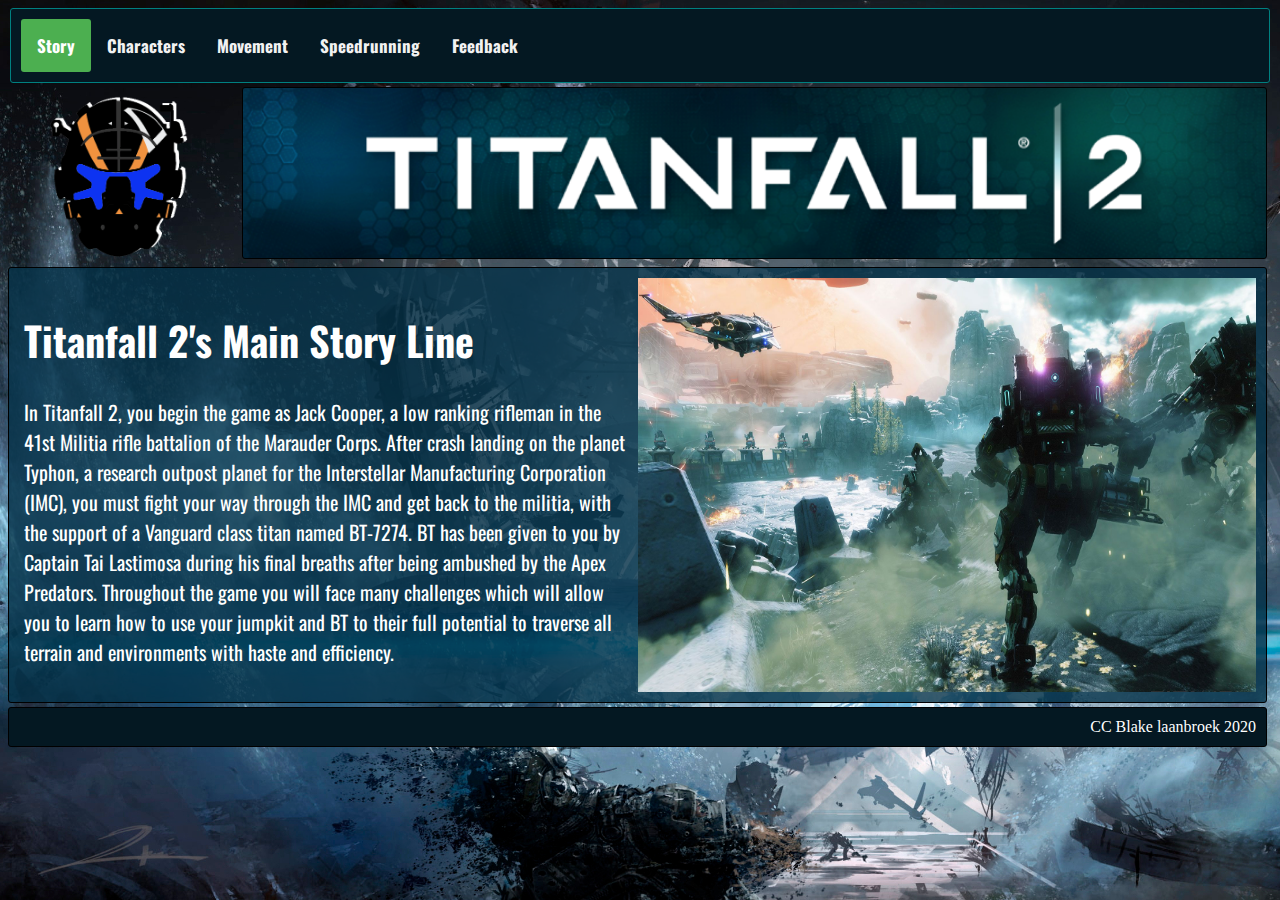
<file: index.html>
<!DOCTYPE html>
<html lang="en">

<head>
<meta charset="UTF-8">
<meta name="viewport" content="width=device-width, initial-scale=1">
<link rel="stylesheet" href="Website.css">
<title>Titanfall 2</title>
<link href="https://fonts.googleapis.com/css2?family=Oswald:wght@700&display=swap" rel="stylesheet">
    
<link rel="Shortcut icon"
      type="image/png" 
      href="Images/TF2helmet.png">
    
    
</head>

<body>
	
	<div class="wrapper">
		
        <a href="index.html">
		<div class="logo"> 
		</div>	
	       </a>
        
        
		<div class="box banner">
		</div>	
        
        
		<div class="box nav">
            <a class="active" href="index.html">Story</a>
            <a href="Characters.html">Characters</a>
            <a href="Movement.html">Movement</a>
            <a href="Speedrunning.html">Speedrunning</a>
            <a  href="Feedback.html">Feedback</a>
		</div>	
        
        
		<div class="box main indexpage"   style="background-color: rgba(4, 49, 71, 0.8)">
		<div class="maintext" style="width: 50%; padding: 5px"><h1> Titanfall 2's Main Story Line</h1>
            <p> In Titanfall 2, you begin the game as Jack Cooper, a low ranking rifleman in the 41st Militia rifle battalion of the Marauder Corps.
            After crash landing on the planet Typhon,
            a research outpost planet for the Interstellar Manufacturing Corporation (IMC), you must fight your way through the IMC and get back to the militia, with the support of a Vanguard class titan named BT-7274. BT has been given to you by Captain Tai Lastimosa during his final breaths 
            after being ambushed by the Apex Predators. Throughout the game you will face many challenges which will allow you to learn how to use your jumpkit and BT to their full potential to traverse all terrain and environments with haste and efficiency. </p></div>
            
            <img src="Images/1477320419-titanfall-2-14.jpg" width="50%">
            
		</div>	

        
		<div class="box footer">      
         CC Blake laanbroek 2020
        </div>	

	</div >	

</body>
</file>
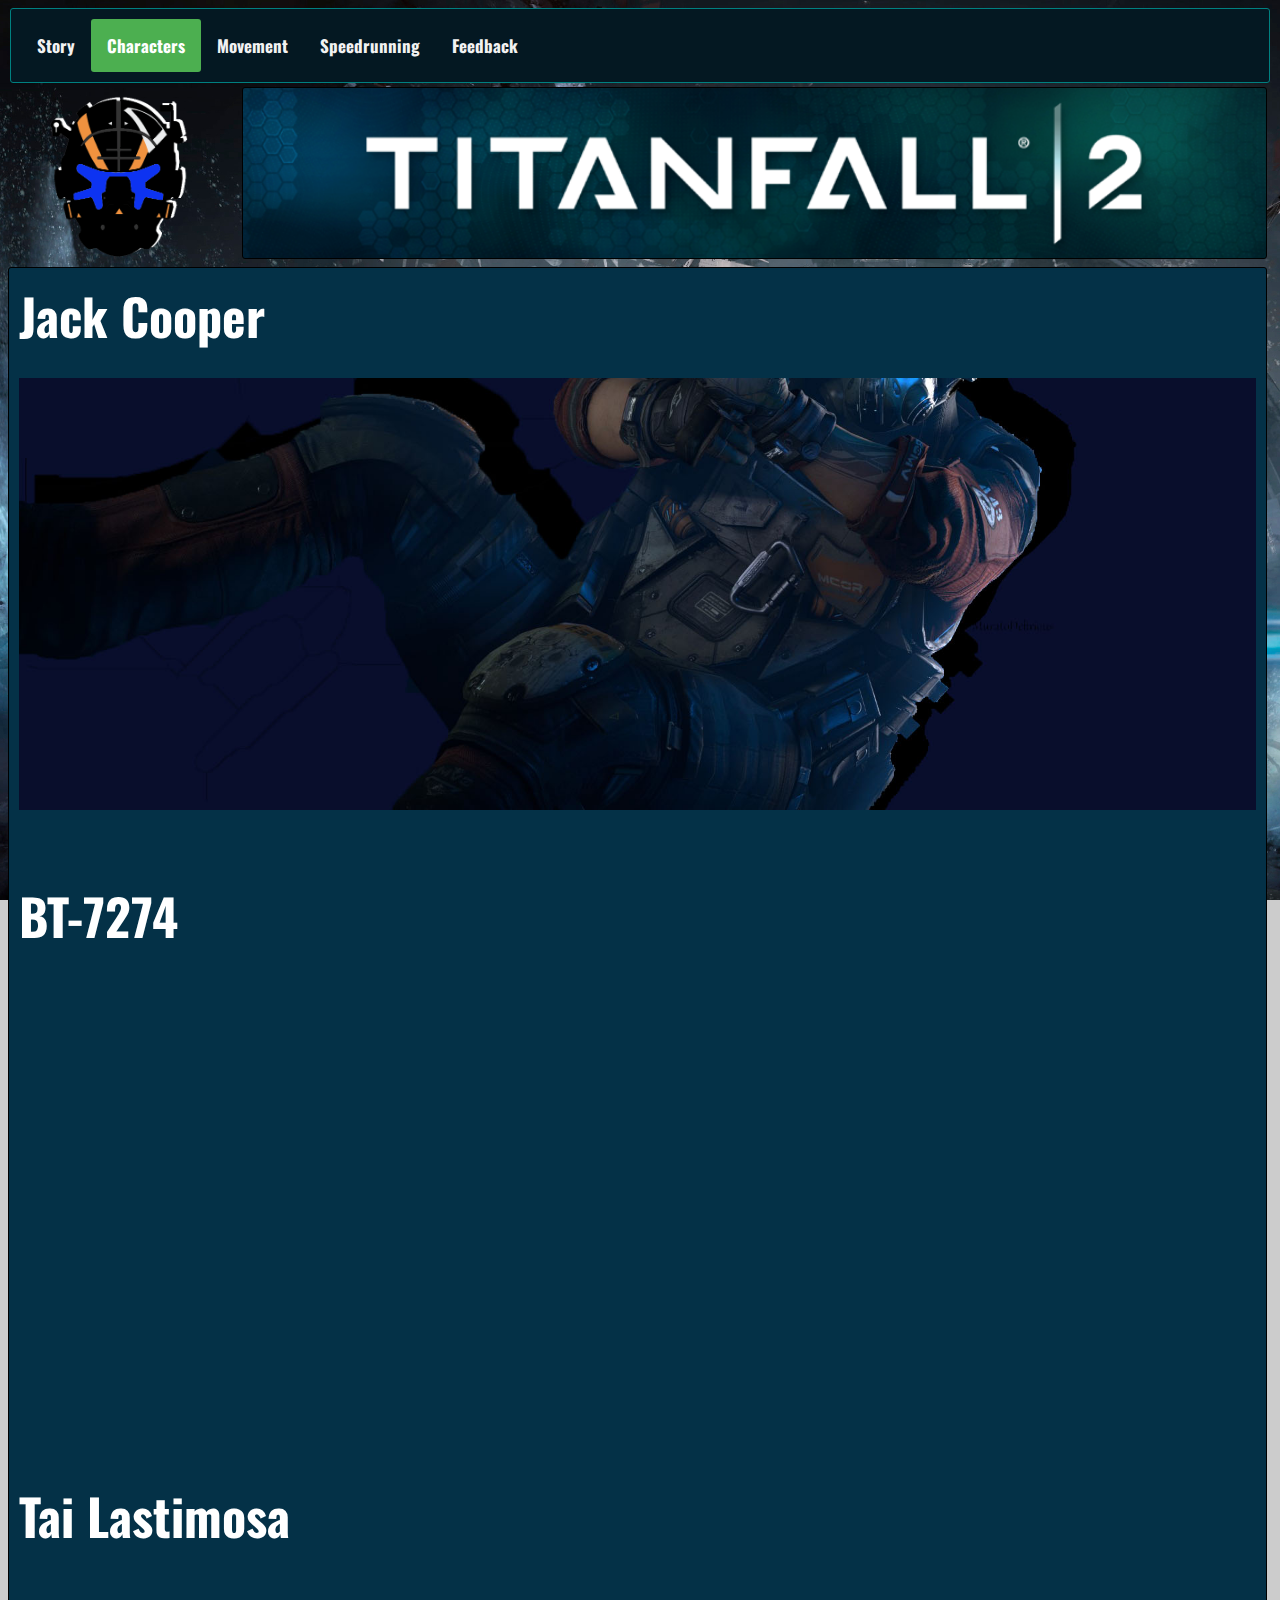
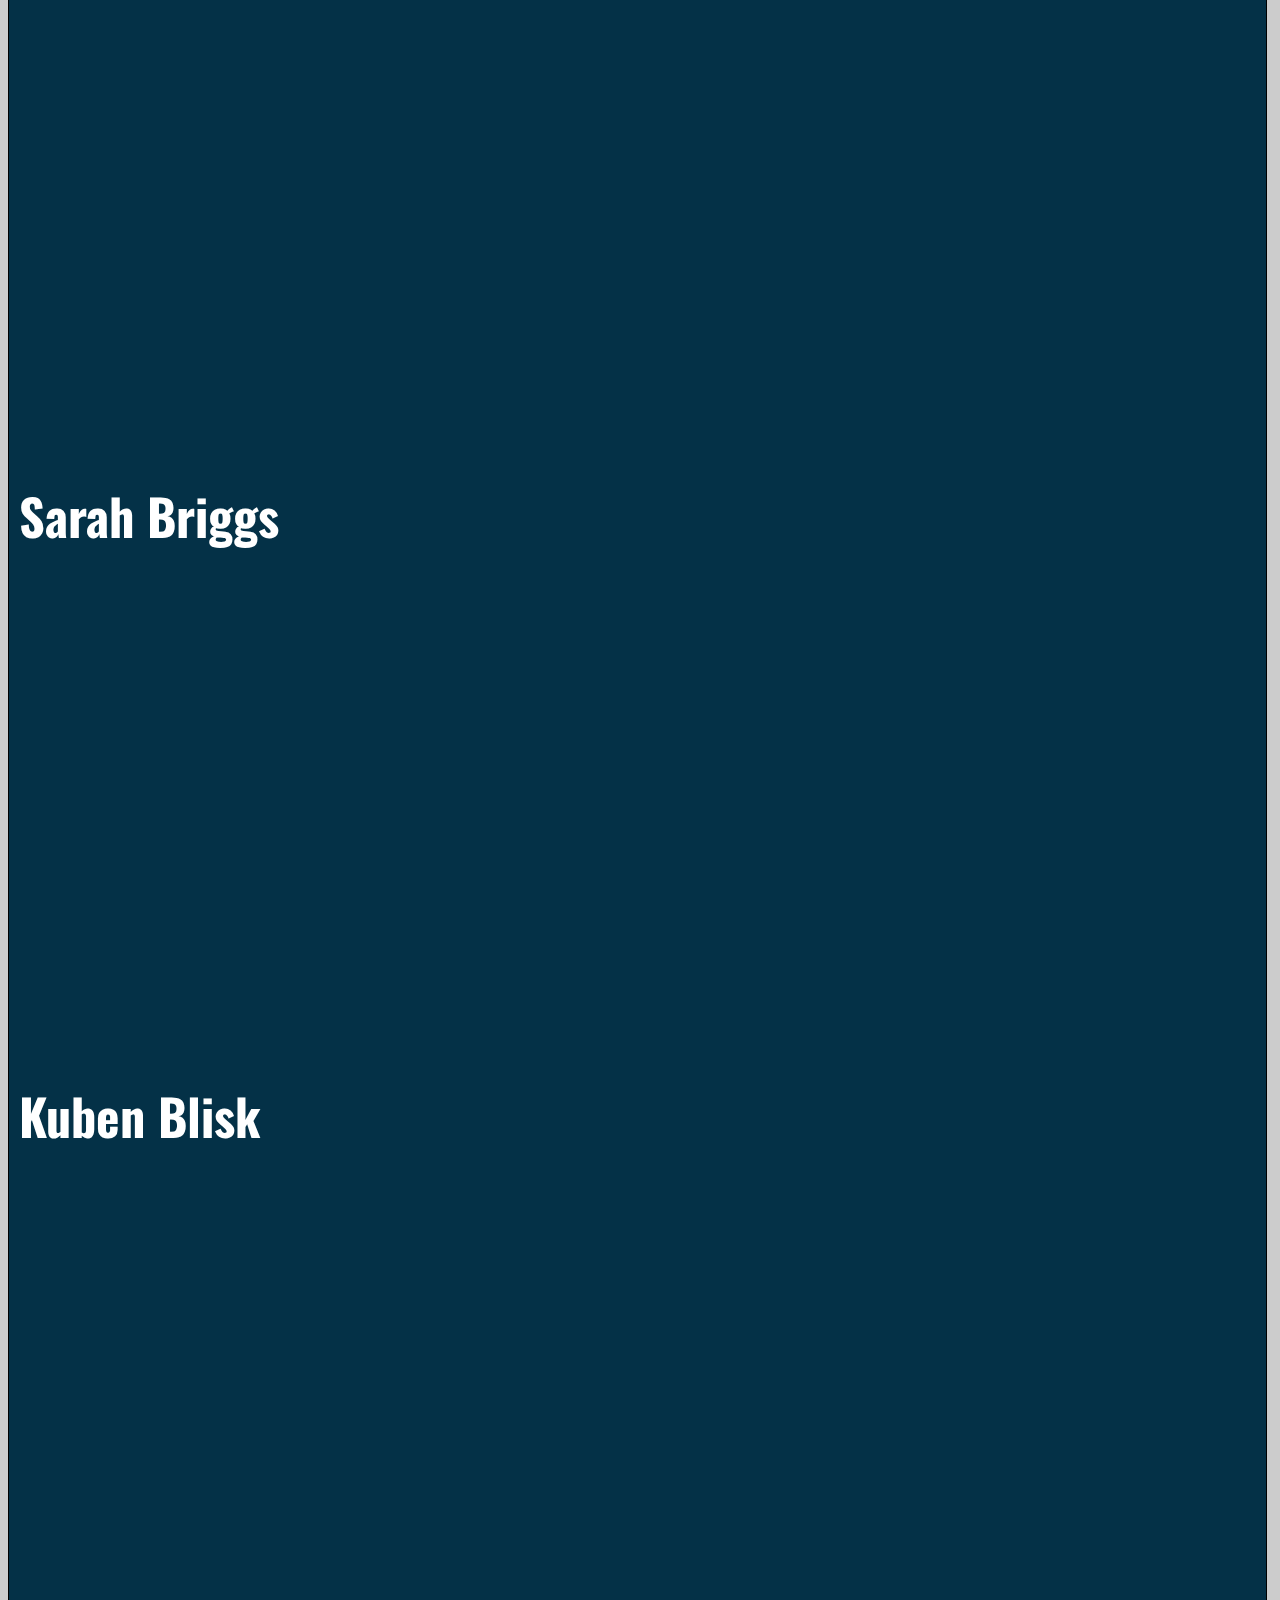
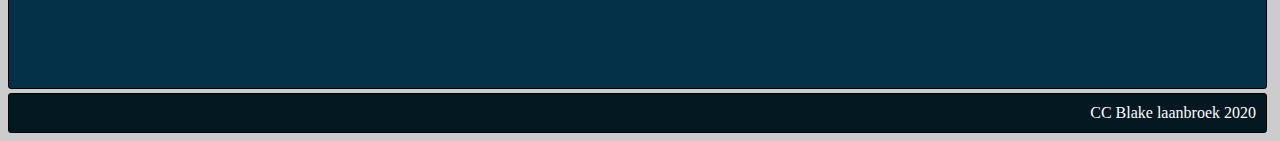
<file: Characters.html>
<!DOCTYPE html>
<html lang="en">

<head>
<meta charset="UTF-8">
<meta name="viewport" content="width=device-width, initial-scale=1">
<link rel="stylesheet" href="Website.css">
<title>Titanfall 2</title>
<link href="https://fonts.googleapis.com/css2?family=Oswald:wght@700&display=swap" rel="stylesheet">

<link rel="Shortcut icon"
      type="image/png" 
      href="Images/TF2helmet.png">
    
    
</head>

<body>
	
	<div class="wrapper">
		
        
		<a href="index.html">
		<div class="logo"> 
		</div>	
	       </a>	
	
		<div class="box banner">
		</div>	
        
        
		<div class="box nav">
            <a href="index.html">Story</a>
            <a class="active" href="Characters.html">Characters</a>
            <a href="Movement.html">Movement</a>
            <a href="Speedrunning.html">Speedrunning</a>
            <a  href="Feedback.html">Feedback</a>
		</div>	
        
        
		<div class="box main" background-color: rgba(4, 49, 71, 1)>
            
             <div style="height:100px;background-color:b;font-size:50px; font-family: 'Oswald', sans-serif;
    font-weight: 700;">
                Jack Cooper
                </div>
            
            <div class="parallax-1"></div>

            <div style="height:100px;background-color:b;font-size:50px; font-family: 'Oswald', sans-serif;
    font-weight: 700;">
               BT-7274
                </div>
            
            <div class="parallax-2"></div>

            <div style="height:100px;background-color:b;font-size:50px; font-family: 'Oswald', sans-serif;
    font-weight: 700;">
               Tai Lastimosa
                </div> 
            
            <div class="parallax-3"></div>

            <div style="height:100px;background-color:b;font-size:50px; font-family: 'Oswald', sans-serif;
    font-weight: 700;">
               Sarah Briggs
                </div>
            
            <div class="parallax-4"></div>

            <div style="height:100px;background-color:b;font-size:50px; font-family: 'Oswald', sans-serif;
    font-weight: 700;">
               Kuben Blisk
                </div>
            
            <div class="parallax-5"></div>
                
		</div>	

        
		<div class="box footer">      
         CC Blake laanbroek 2020
        </div>	

	</div >	

</body>
</file>
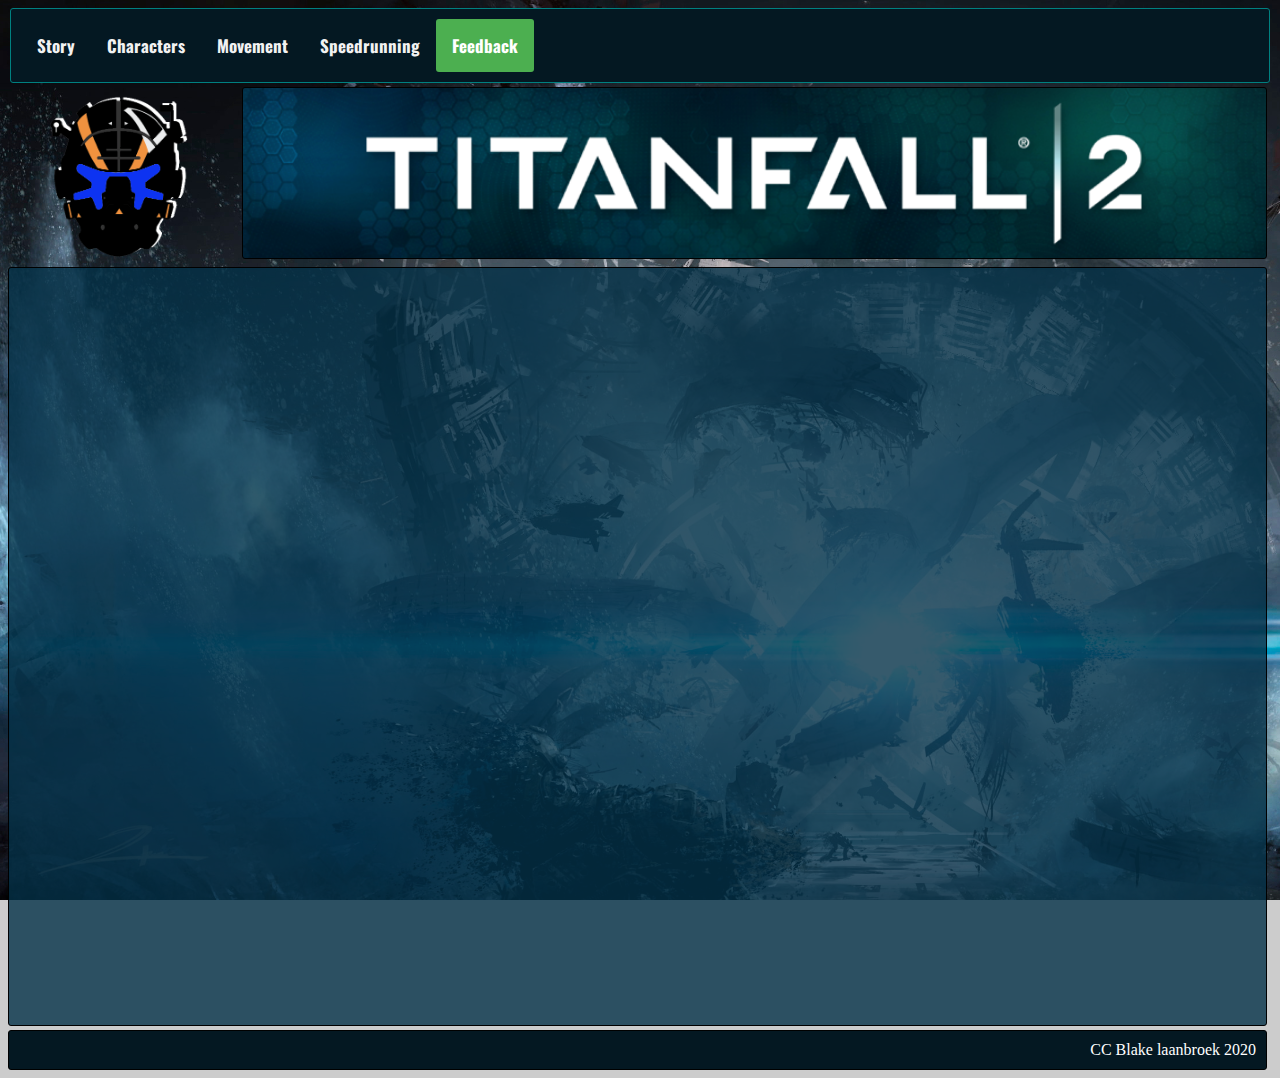
<file: Feedback.html>
<!DOCTYPE html>
<html lang="en">

<head>
<meta charset="UTF-8">
<meta name="viewport" content="width=device-width, initial-scale=1">
<link rel="stylesheet" href="Website.css">
<title>Titanfall 2</title>
<link href="https://fonts.googleapis.com/css2?family=Oswald:wght@700&display=swap" rel="stylesheet">
    
<link rel="Shortcut icon"
      type="image/png" 
      href="Images/TF2helmet.png">
    
    
</head>

<body>
	
	<div class="wrapper">
		
        <a href="index.html">
		<div class="logo"> 
		</div>	
	       </a>
        
        
		<div class="box banner">
		</div>	
        
        
		<div class="box nav">
            <a href="index.html">Story</a>
            <a href="Characters.html">Characters</a>
            <a href="Movement.html">Movement</a>
            <a href="Speedrunning.html">Speedrunning</a>
            <a class="active" href="Feedback.html">Feedback</a>
		</div>	
        
        
		<div class="box main " style="background-color: rgba(4, 49, 71, 0.8)">
		
          <p align="center"><iframe src="https://docs.google.com/forms/d/e/1FAIpQLSfmXwl1rEHeVo1S_ldzbT8RKyWCqAn00V7AqK9H6ugTlxHteA/viewform?embedded=true" width="600" height="700" frameborder="0" marginheight="0" marginwidth="0">Loading…</iframe></p>
            
		</div>	

        
		<div class="box footer">      
         CC Blake laanbroek 2020
        </div>	

	</div >	

</body>
</file>
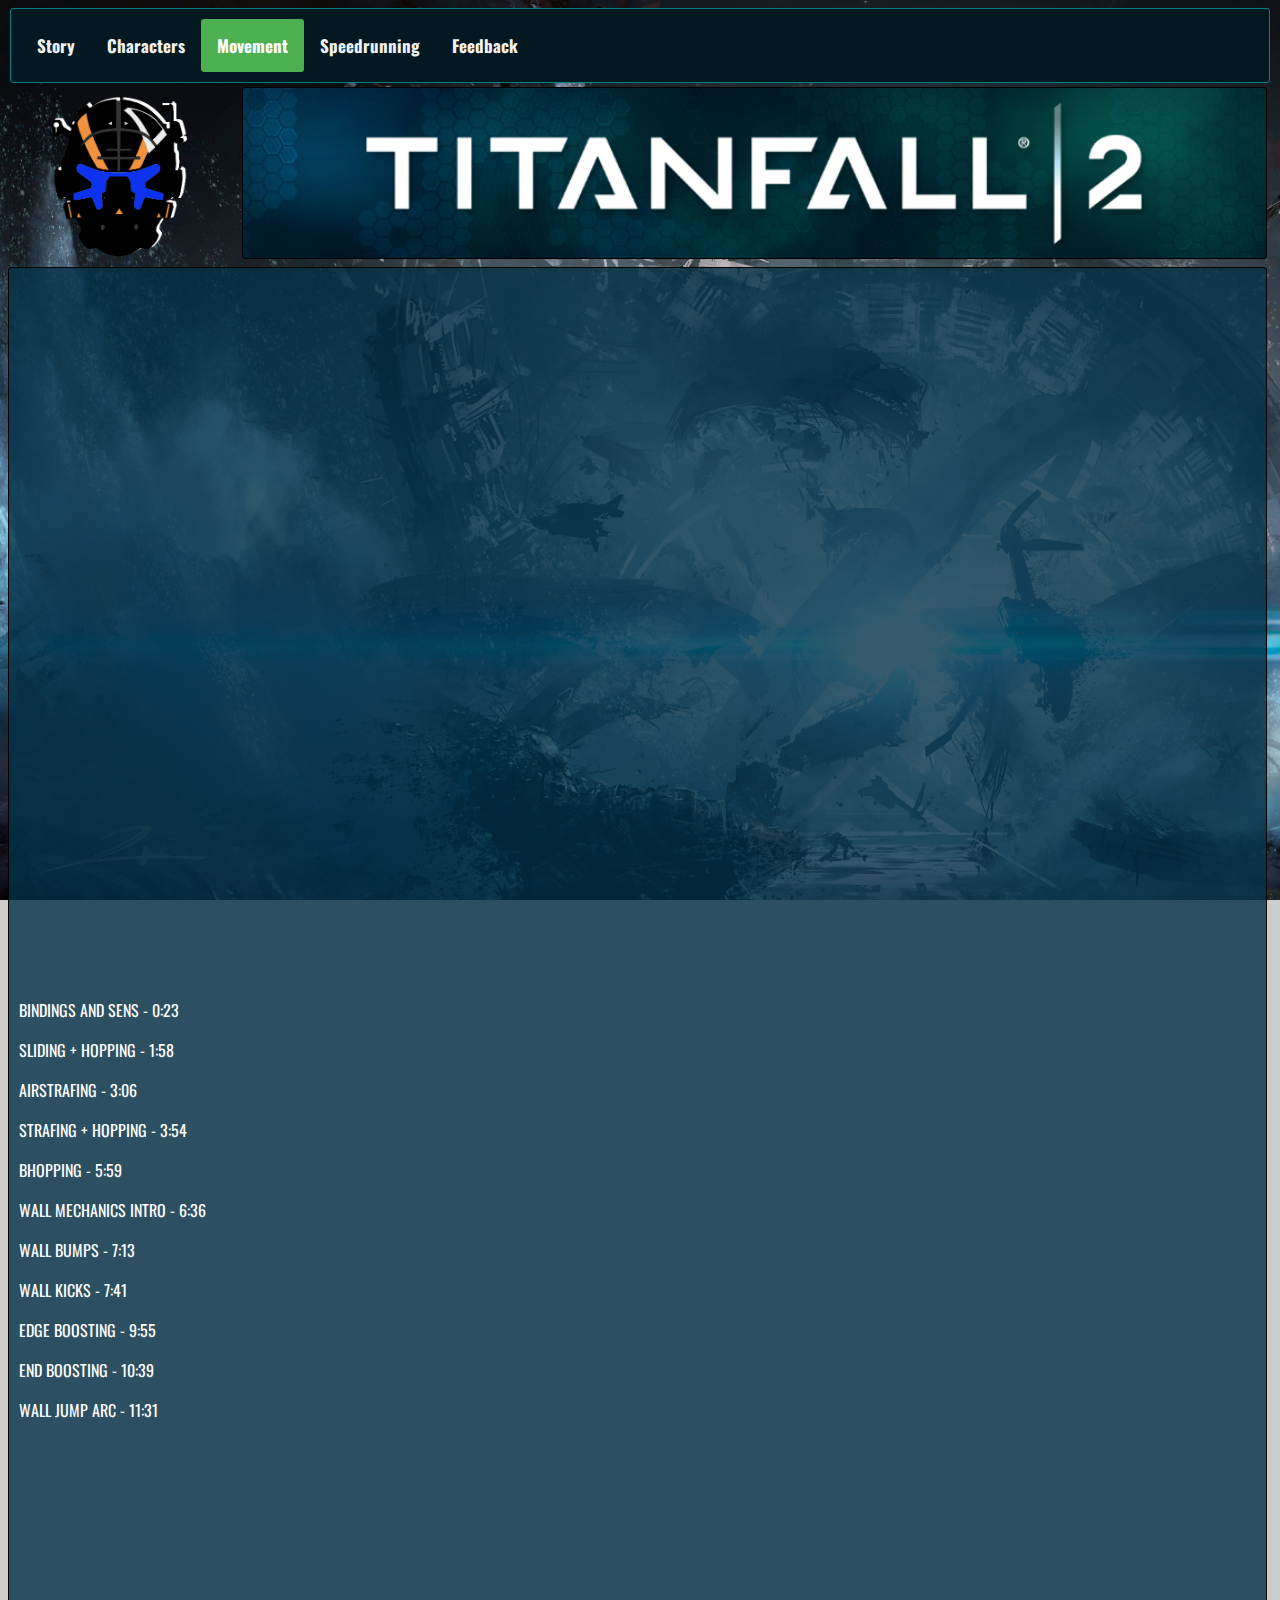
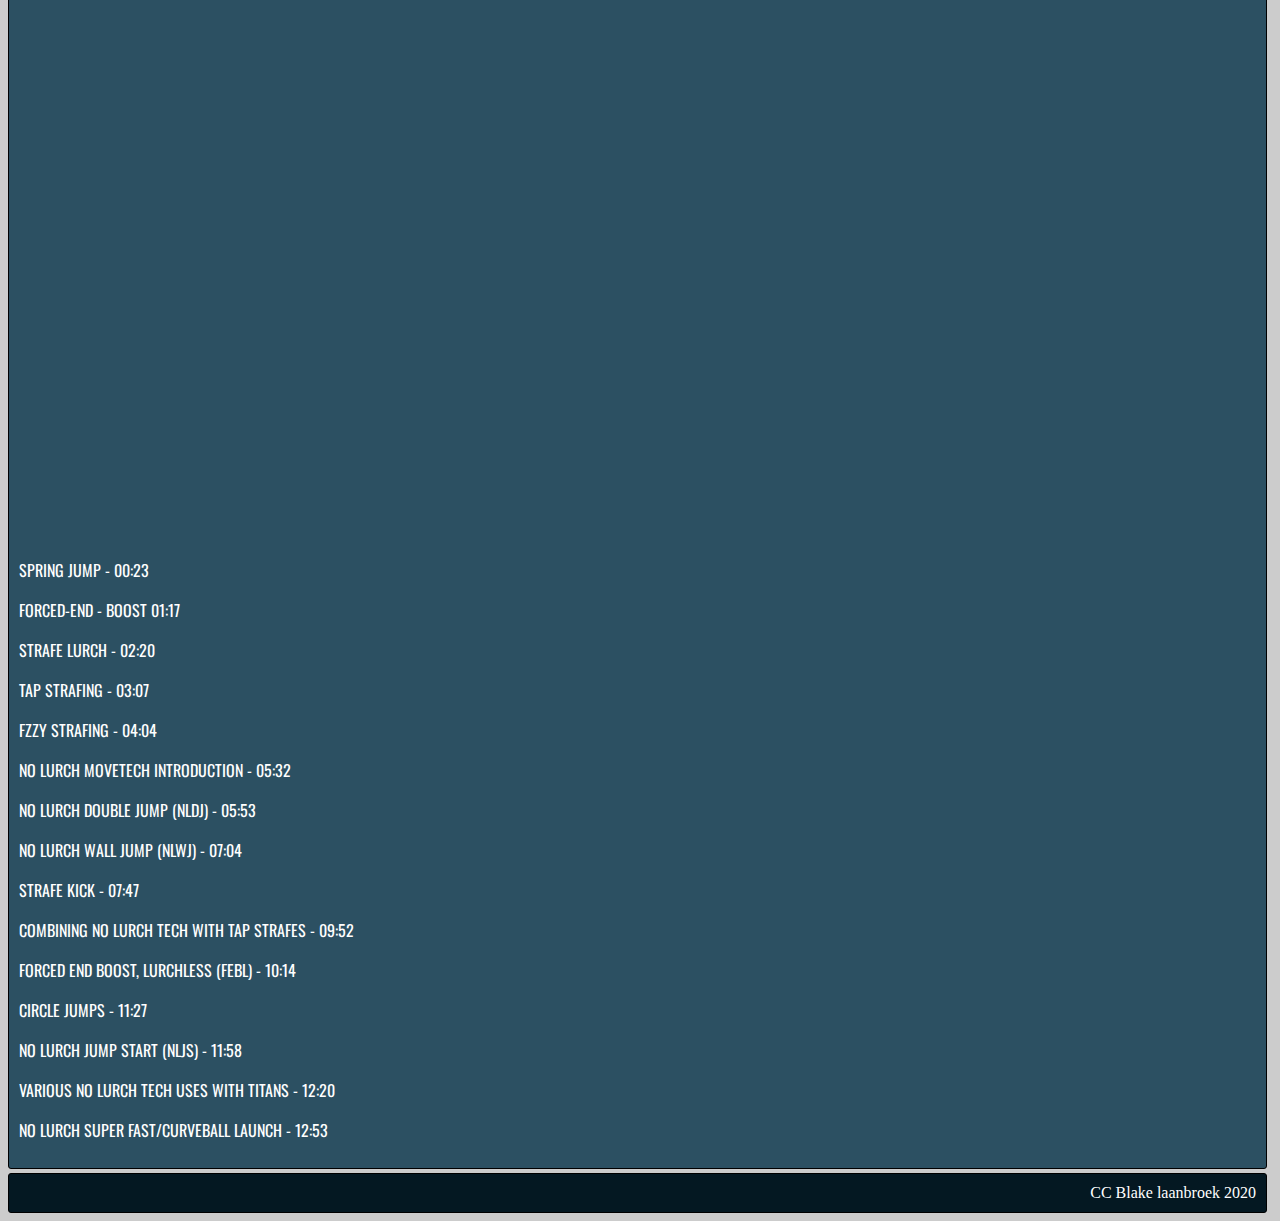
<file: Movement.html>
<!DOCTYPE html>
<html lang="en">

<head>
<meta charset="UTF-8">
<meta name="viewport" content="width=device-width, initial-scale=1">
<link rel="stylesheet" href="Website.css">
<title>Titanfall 2</title>
<link href="https://fonts.googleapis.com/css2?family=Oswald:wght@700&display=swap" rel="stylesheet">

    <link rel="Shortcut icon"
      type="image/png" 
      href="Images/TF2helmet.png">
    
    
</head>

<body>
	
	<div class="wrapper">
		
        
		<a href="index.html">
		<div class="logo"> 
		</div>	
	       </a>	
	
		<div class="box banner">
		</div>	
        
        
		<div class="box nav">
            <a href="index.html">Story</a>
            <a href="Characters.html">Characters</a>
            <a class="active" href="Movement.html">Movement</a>
            <a href="Speedrunning.html">Speedrunning</a>
            <a  href="Feedback.html">Feedback</a>
		</div>	
        
        
		<div class="box main" style="background-color: rgba(4, 49, 71, 0.8)">
        <iframe width="100%" height="700" src="https://www.youtube-nocookie.com/embed/9AlrUSYbAyA" frameborder="0" allow="accelerometer; autoplay; encrypted-media; gyroscope; picture-in-picture" allowfullscreen></iframe>
            <p> BINDINGS AND SENS - 0:23 </p>
            <p> SLIDING + HOPPING - 1:58 </p>
            <p> AIRSTRAFING - 3:06 </p>
            <p> STRAFING + HOPPING - 3:54 </p>
            <p> BHOPPING - 5:59 </p>
            <p> WALL MECHANICS INTRO - 6:36 </p>
            <p> WALL BUMPS - 7:13 </p>
            <p> WALL KICKS - 7:41 </p> 
            <p> EDGE BOOSTING - 9:55 </p>
            <p> END BOOSTING - 10:39 </p>
            <p> WALL JUMP ARC - 11:31 </p>
            
		<iframe width="100%" height="700" src="https://www.youtube-nocookie.com/embed/0YHiBXUTHwU" frameborder="0" allow="accelerometer; autoplay; encrypted-media; gyroscope; picture-in-picture" allowfullscreen></iframe>
           <p>  SPRING JUMP - 00:23</p>
           <p>  FORCED-END - BOOST 01:17</p>
           <p>  STRAFE LURCH - 02:20</p>
           <p>  TAP STRAFING - 03:07</p>
           <p>  FZZY STRAFING - 04:04</p>
           <p>  NO LURCH MOVETECH INTRODUCTION - 05:32</p>
           <p>  NO LURCH DOUBLE JUMP (NLDJ) - 05:53</p>
           <p>  NO LURCH WALL JUMP (NLWJ) - 07:04</p>
           <p>  STRAFE KICK - 07:47</p>
           <p>  COMBINING NO LURCH TECH WITH TAP                   STRAFES - 09:52</p>
           <p>  FORCED END BOOST, LURCHLESS (FEBL) - 10:14
           <p>  CIRCLE JUMPS - 11:27</p>
           <p>  NO LURCH JUMP START (NLJS) - 11:58</p>
           <p>  VARIOUS NO LURCH TECH USES WITH TITANS -           12:20</p>
           <p>  NO LURCH SUPER FAST/CURVEBALL LAUNCH -             12:53</p>
		</div>	

        
		<div class="box footer">      
         CC Blake laanbroek 2020
        </div>	

	</div >	

</body>
</file>
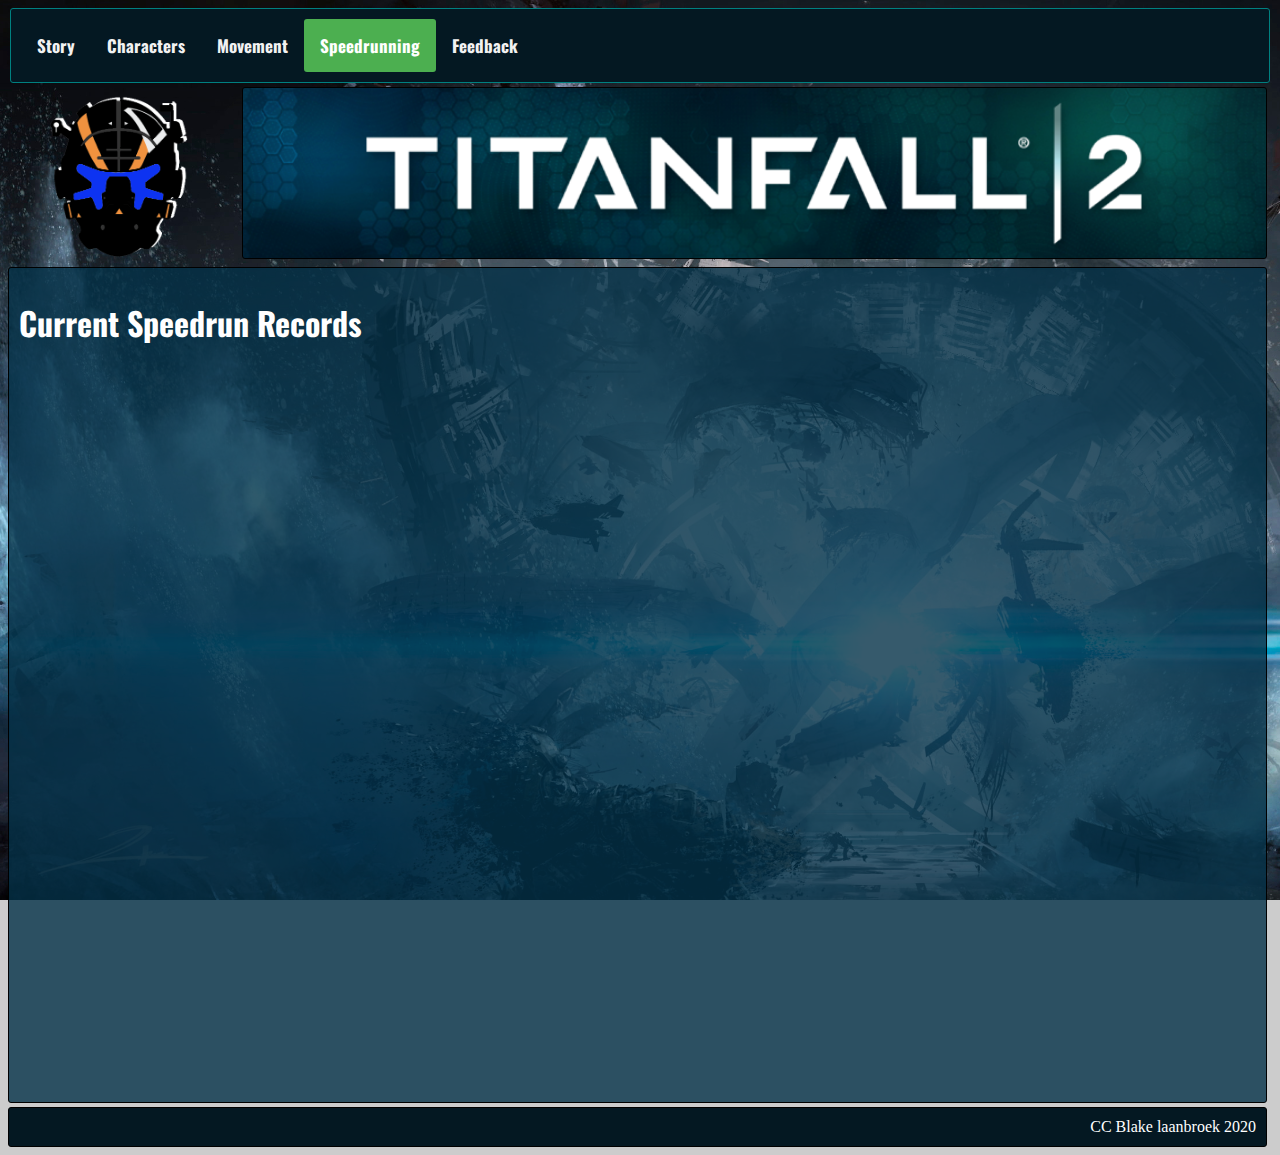
<file: Speedrunning.html>
<!DOCTYPE html>
<html lang="en">

<head>
<meta charset="UTF-8">
<meta name="viewport" content="width=device-width, initial-scale=1">
<link rel="stylesheet" href="Website.css">
<title>Titanfall 2</title>
<link href="https://fonts.googleapis.com/css2?family=Oswald:wght@700&display=swap" rel="stylesheet">

    <link rel="Shortcut icon"
      type="image/png" 
      href="Images/TF2helmet.png">
    
    
    
</head>

<body>
	
	<div class="wrapper">
		
        
<a href="index.html">
		<div class="logo"> 
		</div>	
	       </a>	
	
<div class="box banner">
</div>	
        
<div class="box nav">
            <a href="index.html">Story</a>
            <a href="Characters.html">Characters</a>
            <a href="Movement.html">Movement</a>
            <a class="active"  href="Speedrunning.html">Speedrunning</a>
            <a  href="Feedback.html">Feedback</a>
		</div>	
            
        
		<div class="box main" style="background-color: rgba(4, 49, 71, 0.8)">
            <h1> Current Speedrun Records</h1>
		<iframe src="https://www.speedrun.com/titanfall_2" style="border:0px #ffffff none;" name="myiFrame" scrolling="yes" frameborder="1" marginheight="0px" marginwidth="0px" height="720px" width="1380px" allowfullscreen></iframe>
            
            
		</div>	

        
		<div class="box footer">      
         CC Blake laanbroek 2020
        </div>	

	</div >	

</body>
</file>
<file: Website.css>
/* Background image */

body  {
  background-image: url("Images/wallpaperflare.com_wallpaper.jpg");
  background-repeat: no-repeat; 
  background-size: cover;
  background-color: #cccccc;
  background-attachment: fixed;
}


 /* grid setup */ 

 .wrapper {
	display: grid;
	grid-template-columns: 230px 1fr ;
	grid-template-rows: auto;
	grid-template-areas:
		"nav nav"
        "logo banner"
		"gallery gallery"
        "main main"
		"footer footer";
	grid-gap: 4px;
 }


 /* area styling  */

 .box {
	border: solid 1px #000;
	padding: 10px;
	background-color: #ddd;
	border-radius: 3px;
    margin-right: 5px;
 }


 /* area specifics */ 

.logo, .banner, .nav, .main, .footer {color: #fff;}

/* Navigation tabs setup */

.nav {
	grid-area: nav;
	background-color: #041822; /* Teal */
	font-size: 150%;
    overflow: hidden;
    border-radius: 3px;
    border-color: teal;
    width: 98%;
    margin: 0 auto;
    font-family: 'Oswald', sans-serif;
    font-weight: 700;
}
    
/* Navigation links setup */

.nav a {
  float: left;
  color: #f2f2f2;
  text-align: center;
  padding: 14px 16px;
  text-decoration: none;
  font-size: 17px;
  border-radius: 3px;
}

/* How navigation reacts when the mouse hovers over it */

.nav a:hover {
     background-color: #ddd;
  color: black;
}

.nav a.active {
    background-color: #4CAF50;
  color: white;
}

/* paragraph font setup */

p {
    font-family: 'Oswald', sans-serif;
}

/* Header font setup */

h1 {
    font-family: 'Oswald', sans-serif;
    font-weight: 700;
}

/* Logo image setup */

.logo {
	grid-area: logo;
	background-color: #6E87BB; /* light blue */
    background: url(Images/TF2helmet.png);
    background-size: cover; 
    background-repeat: no-repeat;
    background-position: center;
    height: 170px;
}

/* banner image setup */

.banner {
	grid-area: banner;     
	background-color: #315190;/* Dark blue */ 
    background: url(Images/Titanfall-2-09-HD.png);
    background-size: cover; 
    background-repeat: no-repeat;
    background-position: center;
    height: 150px;
    width: auto;
}

/* Main content box styling */

.main {
	grid-area: main;
	background-color: #043147; 
}

/* Splits the index main box into 2 */

.main.indexpage {
    display: flex;
    font-size: 20px;
}

/* footer styling */

.footer {
	grid-area: footer;
	text-align: right;
	background-color: #041822;
}

/* aligns all iframes to centre */


/* Parallax image setup for characters tab */

.parallax-1 {
  background-image: url("Images/jack-cooper-titanfall-2-4k-1920x1080.jpg") ;
  min-height: 500px; 
  background-attachment: fixed;
  background-position: center;
  background-repeat: no-repeat;
  background-size: contain;   
}
 
.parallax-2 {
  background-image: url("Images/maxresdefault-2.jpg") ;
  min-height: 500px; 
  background-attachment: fixed;
  background-position: center;
  background-repeat: no-repeat;
  background-size: cover;
}

.parallax-3 {
  background-image: url("Images/Capture.PNG");
  min-height: 500px; 
  background-attachment: fixed;
  background-position: center;
  background-repeat: no-repeat;
  background-size: cover;
}

.parallax-4 {
  background-image: url("Images/respawn-entertainment-hethe-srodawa-callsign-sarah.jpg");
  min-height: 500px; 
  background-attachment: fixed;
  background-position: center;
  background-repeat: no-repeat;
  background-size: cover;
}

.parallax-5 {
  background-image: url("Images/Titanfall-2-Blisk-Apex-Legends-Character.jpg");
  min-height: 500px; 
  background-attachment: fixed;
  background-position: center;
  background-repeat: no-repeat;
  background-size: cover;
}
</file>
